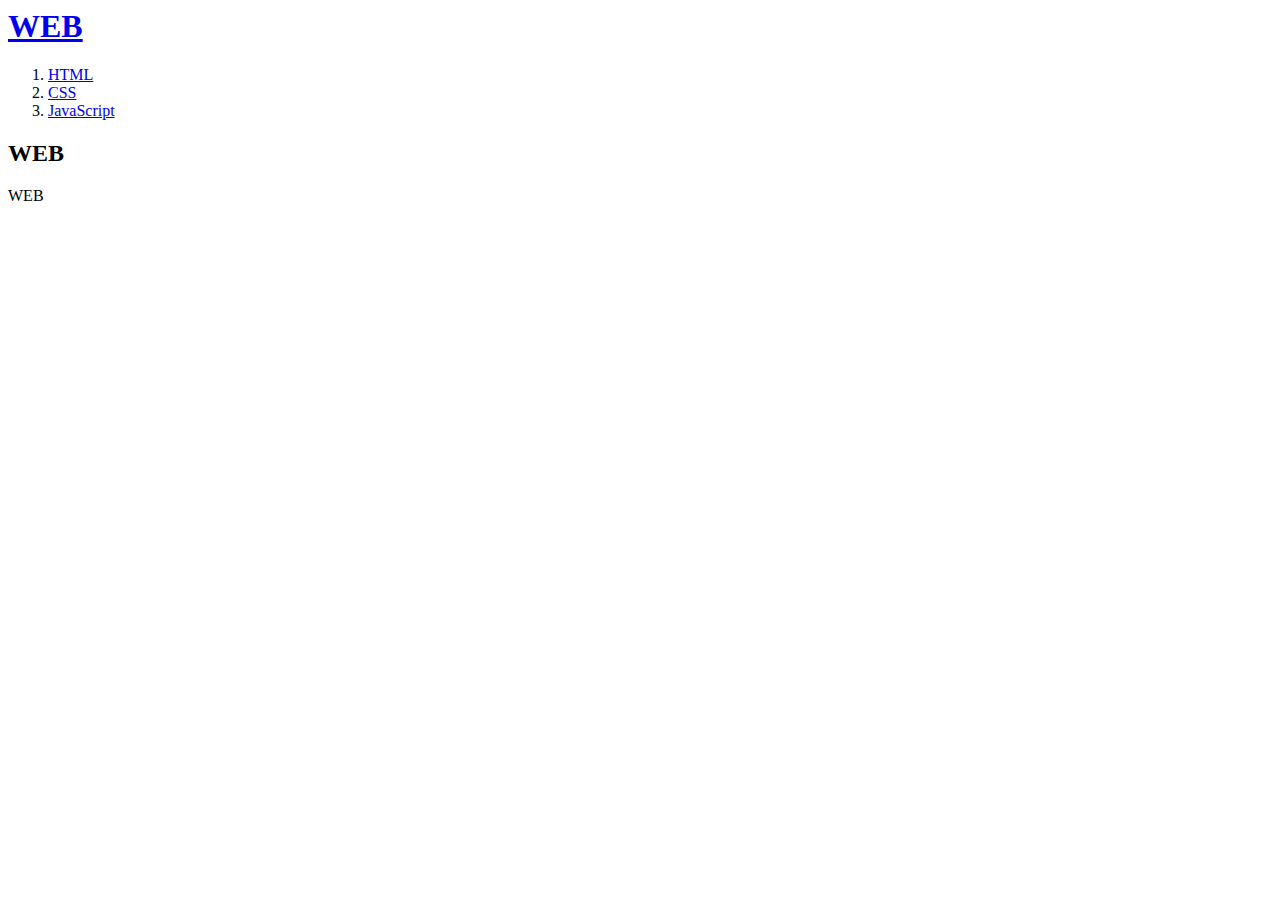
<file: index.html>
<html>
<head>
    <title>WEB1 - Welcome</title>
    <meta charset="utf-8">
</head>
<body>
<h1><a href="index.html">WEB</a></h1>
<ol>
    <li><a href="1.html">HTML</a> </li>
    <li><a href="2.html">CSS</a> </li>
    <li><a href="3.html">JavaScript</a></li>
</ol>
<h2>WEB</h2>
<p>WEB</p>
</body>
</html>
</file>
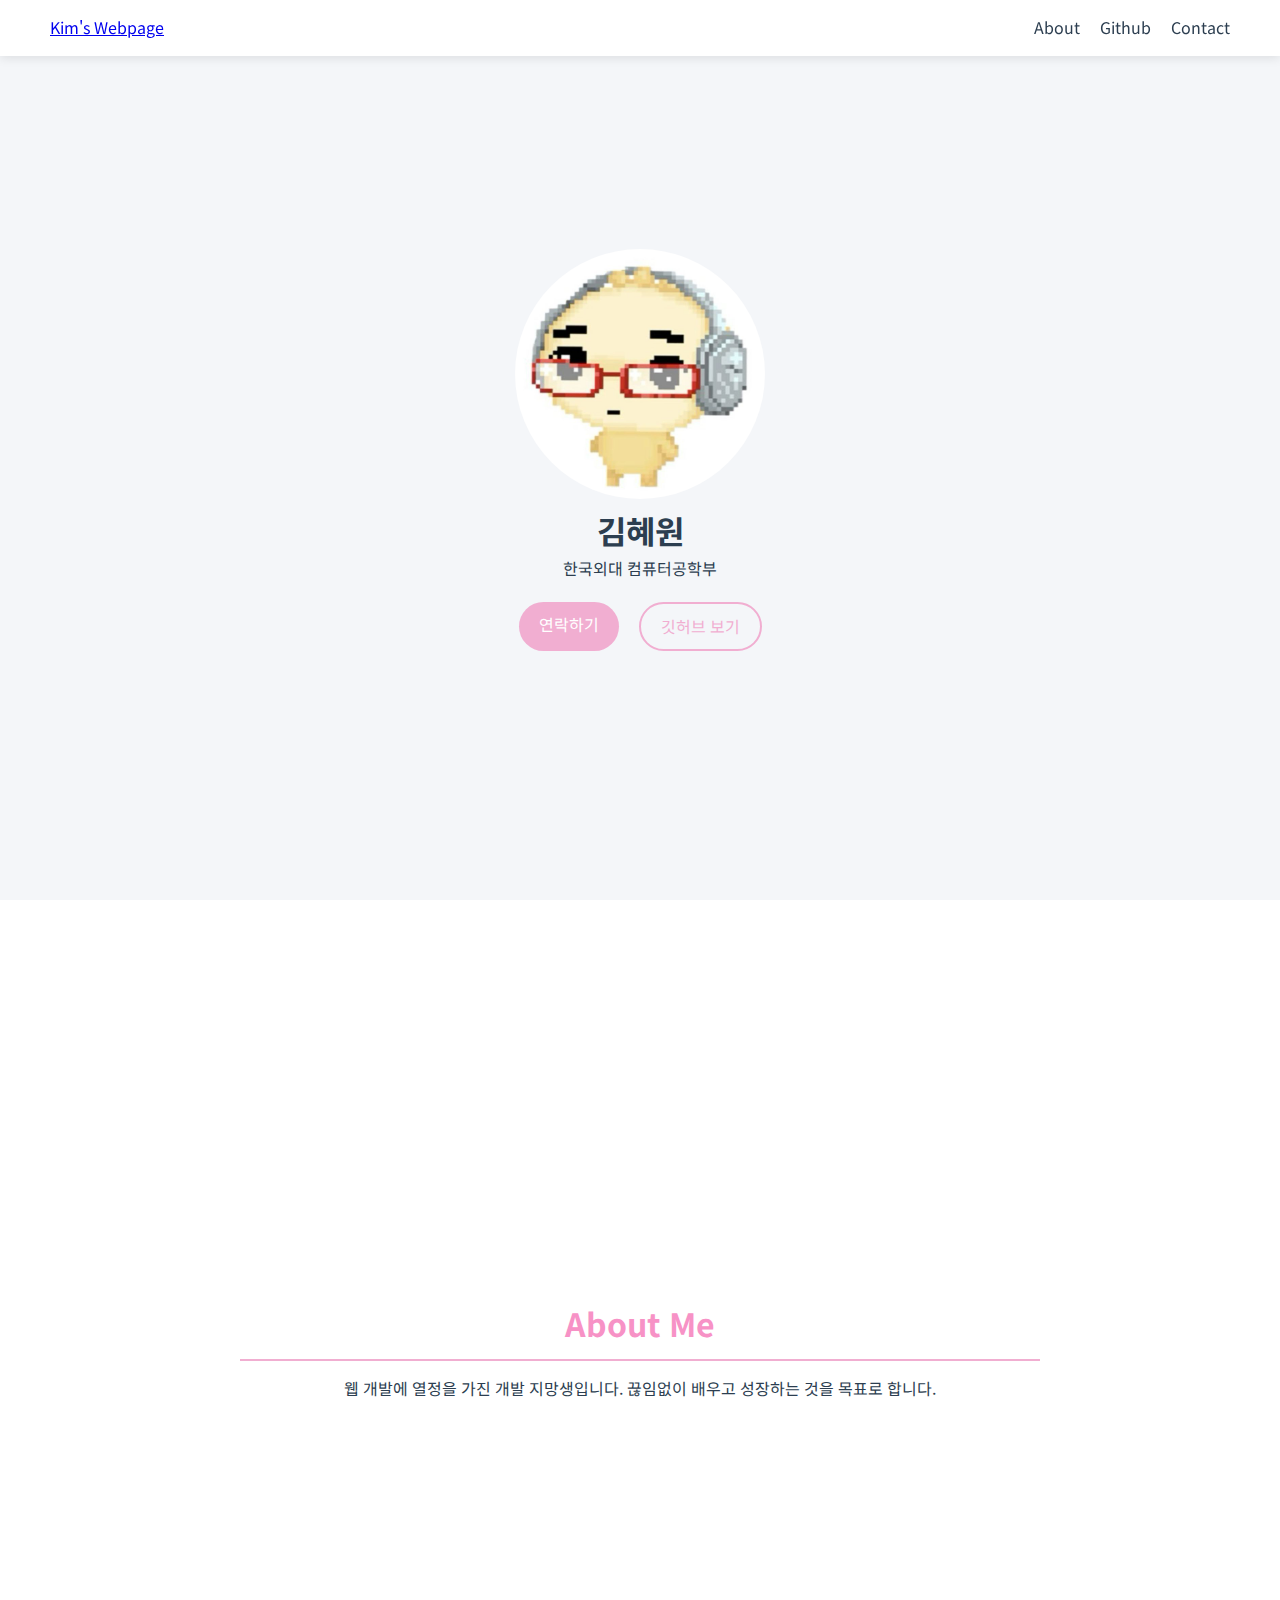
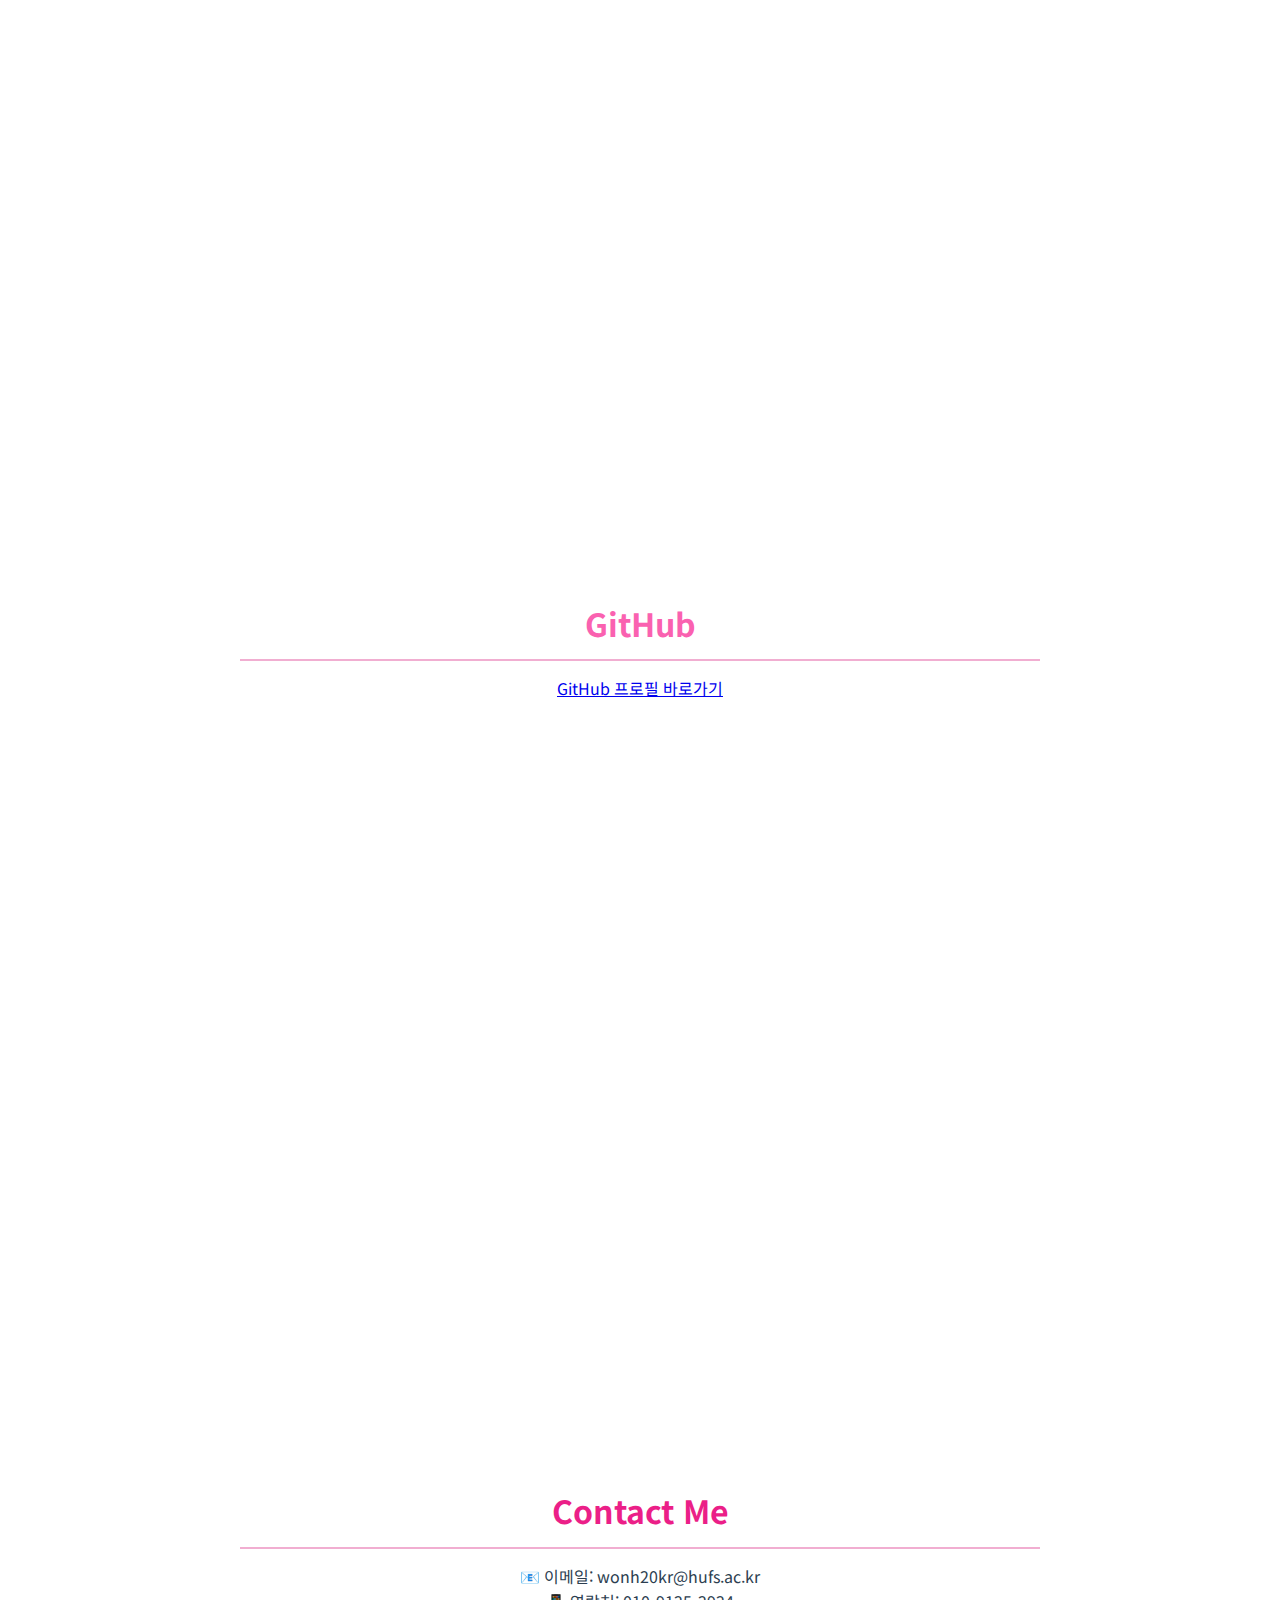
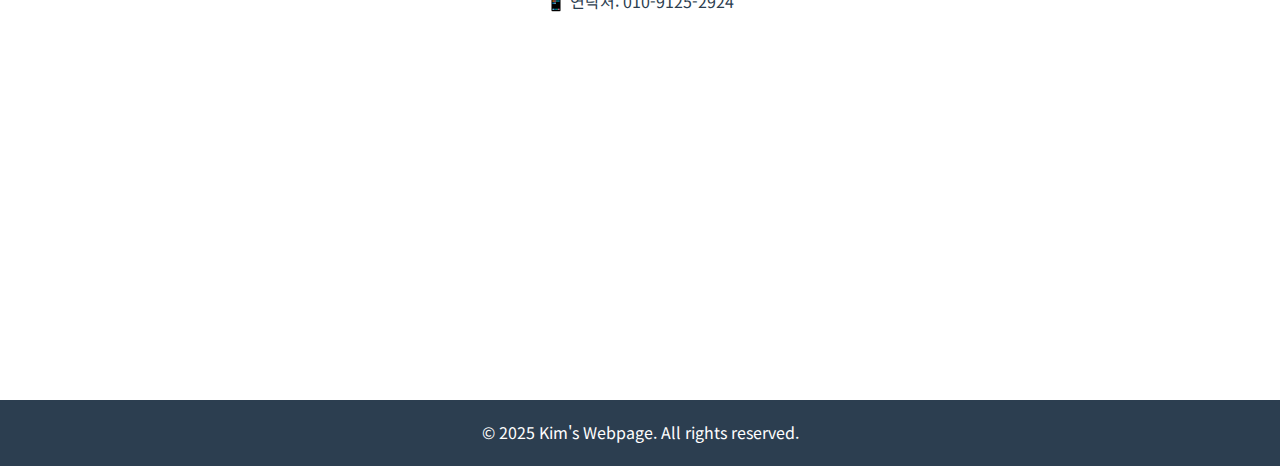
<file: HTML_CSS_SESSION3/index.html>
<!DOCTYPE html>
<html lang="ko">
<head>
    <meta charset="UTF-8">
    <title>김혜원s webpage</title>
    <link rel="stylesheet" href="style.css">
    <link href="https://fonts.googleapis.com/css2?family=Noto+Sans+KR:wght@300;400;700&display=swap" rel="stylesheet">
</head>
<body>
    <!-- 네비게이션 -->
    <nav class="navbar">
        <div class="nav-container">
            <a href="#home" class="nav-logo">Kim's Webpage</a>
            <ul class="nav-menu">
                <li><a href="#about">About</a></li>
                <li><a href="#github">Github</a></li>
                <li><a href="#contact">Contact</a></li>
            </ul>
        </div>
    </nav>

    <!-- 메인 홈 섹션 -->
    <section id="home" class="home-section">
        <div class="home-content">
            <img src="만두콘.jpg" alt="프로필 사진" class="home-profile-image">
            <h1>김혜원</h1>
            <p> 한국외대 컴퓨터공학부</p>
            <div class="home-buttons">
                <a href="#contact" class="btn btn-primary">연락하기</a>
                <a href="#github" class="btn btn-secondary">깃허브 보기</a>
            </div>
        </div>
    </section>

    <!-- About 섹션 -->
    <section id="about" class="about-section">
        <div class="section-container">
            <h2>About Me</h2>
            <p>
                웹 개발에 열정을 가진 개발 지망생입니다.
                끊임없이 배우고 성장하는 것을 목표로 합니다.
            </p>
        </div>
    </section>


    <!-- 깃허브 섹션 -->
    <section id="github" class="github-section">
        <div class="section-container">
            <h2>GitHub</h2>
            <div class="github-content">
                <a href="https://github.com/" target="_blank" class="github-link">
                    GitHub 프로필 바로가기
                </a>
            </div>
        </div>
    </section>

    <!-- 연락처 섹션 -->
    <section id="contact" class="contact-section">
        <div class="section-container">
            <h2>Contact Me</h2>
            <div class="contact-info">
                <p>📧 이메일: wonh20kr@hufs.ac.kr</p>
                <p>📱 연락처: 010-9125-2924</p>
            </div>
        </div>
    </section>

    <footer>
        <p>© 2025 Kim's Webpage. All rights reserved.</p>
    </footer>
</body>
</html>
</file>
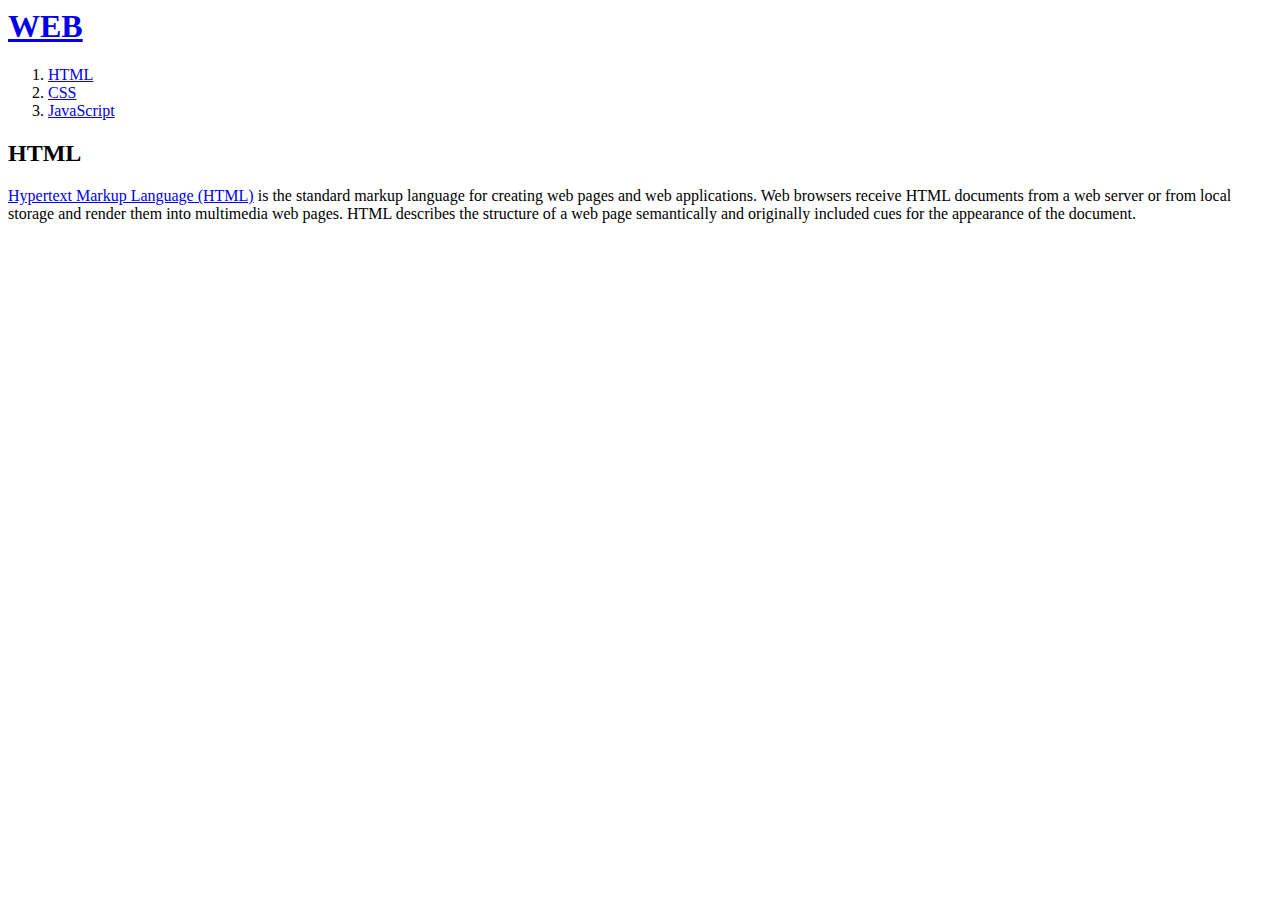
<file: 1.html>
<html>
<head>
    <title>WEB1 - HTML</title>
    <meta charset="utf-8">
</head>
<body>
<h1><a href="index.html">WEB</a></h1>
<ol>
    <li><a href="1.html">HTML</a> </li>
    <li><a href="2.html">CSS</a> </li>
    <li><a href="3.html">JavaScript</a></li>
</ol>
<h2>HTML</h2>
<p><a href="https://www.w3.org/TR/2011/WD-html5-20110405/" target="_blank" title="html5 specification">Hypertext Markup Language (HTML)</a> is the standard markup language for creating web pages and web applications. Web browsers receive HTML documents from a web server or from local storage and render them into multimedia web pages. HTML describes the structure of a web page semantically and originally included cues for the appearance of the document.
</body>
</html>
</file>
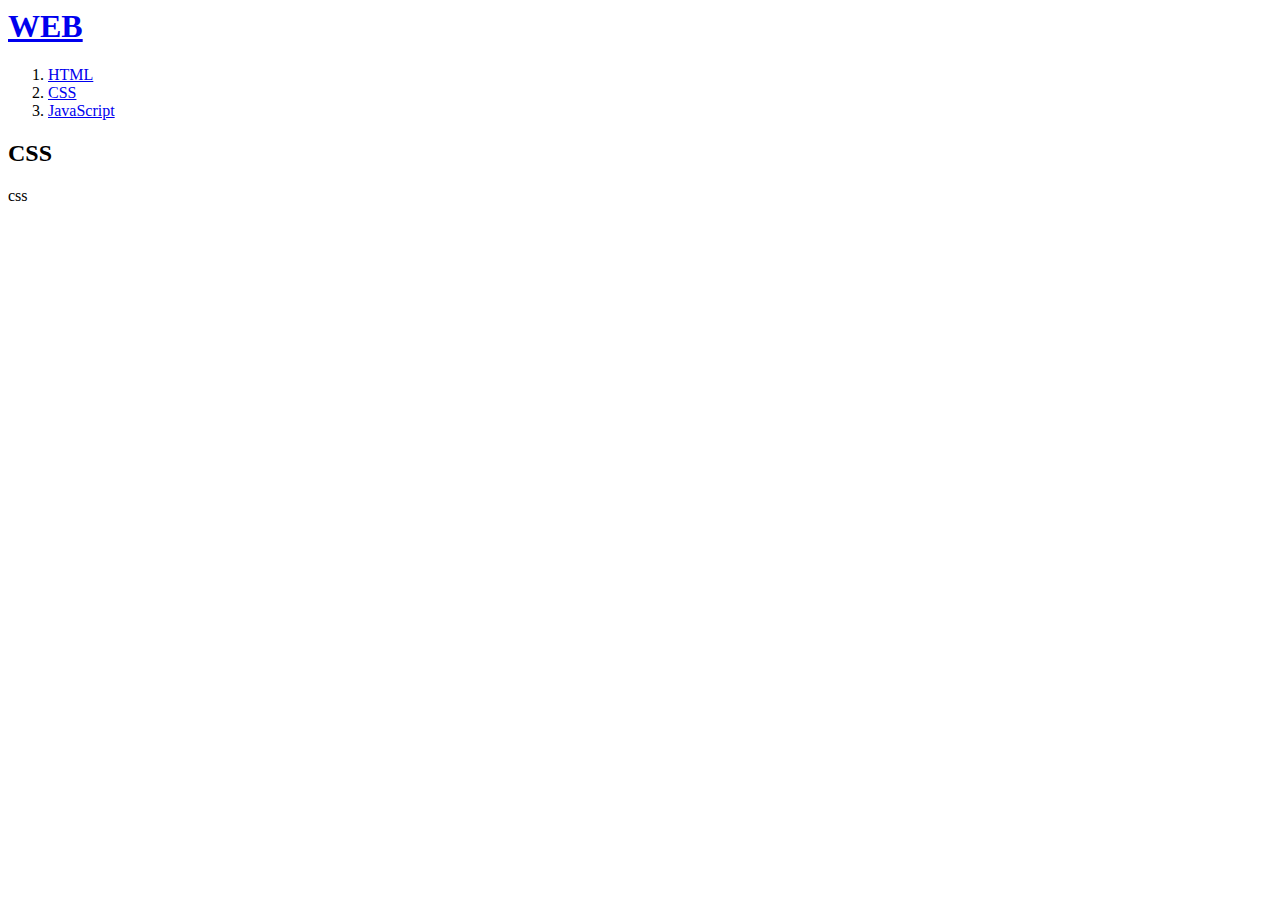
<file: 2.html>
<html>
<head>
    <title>WEB1 - CSS</title>
    <meta charset="utf-8">
</head>
<body>
<h1><a href="index.html">WEB</a></h1>
<ol>
    <li><a href="1.html">HTML</a> </li>
    <li><a href="2.html">CSS</a> </li>
    <li><a href="3.html">JavaScript</a></li>
</ol>
<h2>CSS</h2>
<p>css</p>
</body>
</html>
</file>
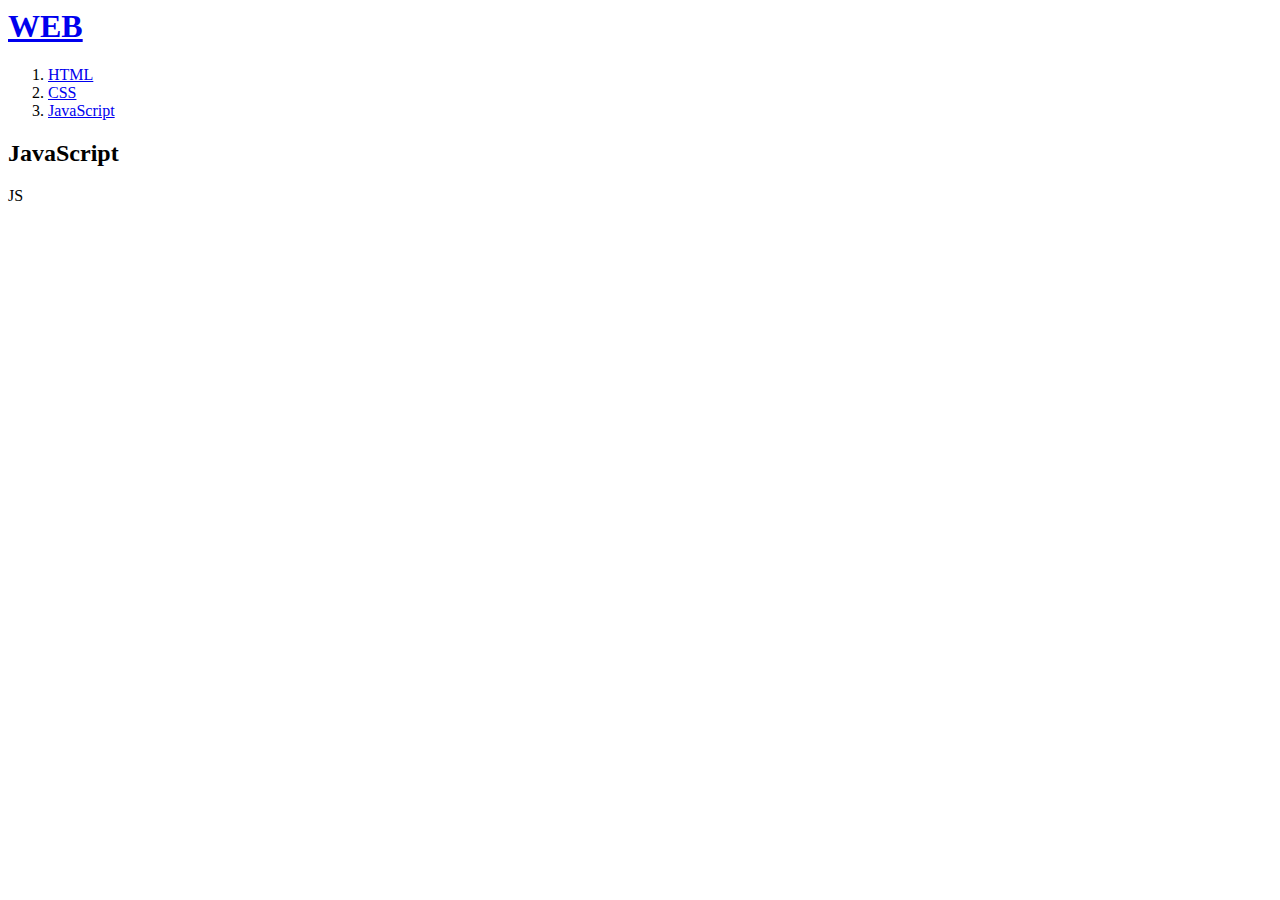
<file: 3.html>
<html>
<head>
    <title>WEB1 - JavaScript</title>
    <meta charset="utf-8">
</head>
<body>
<h1><a href="index.html">WEB</a></h1>
<ol>
    <li><a href="1.html">HTML</a> </li>
    <li><a href="2.html">CSS</a> </li>
    <li><a href="3.html">JavaScript</a></li>
</ol>
<h2>JavaScript</h2>
<p>JS</p>
</body>
</html>
</file>
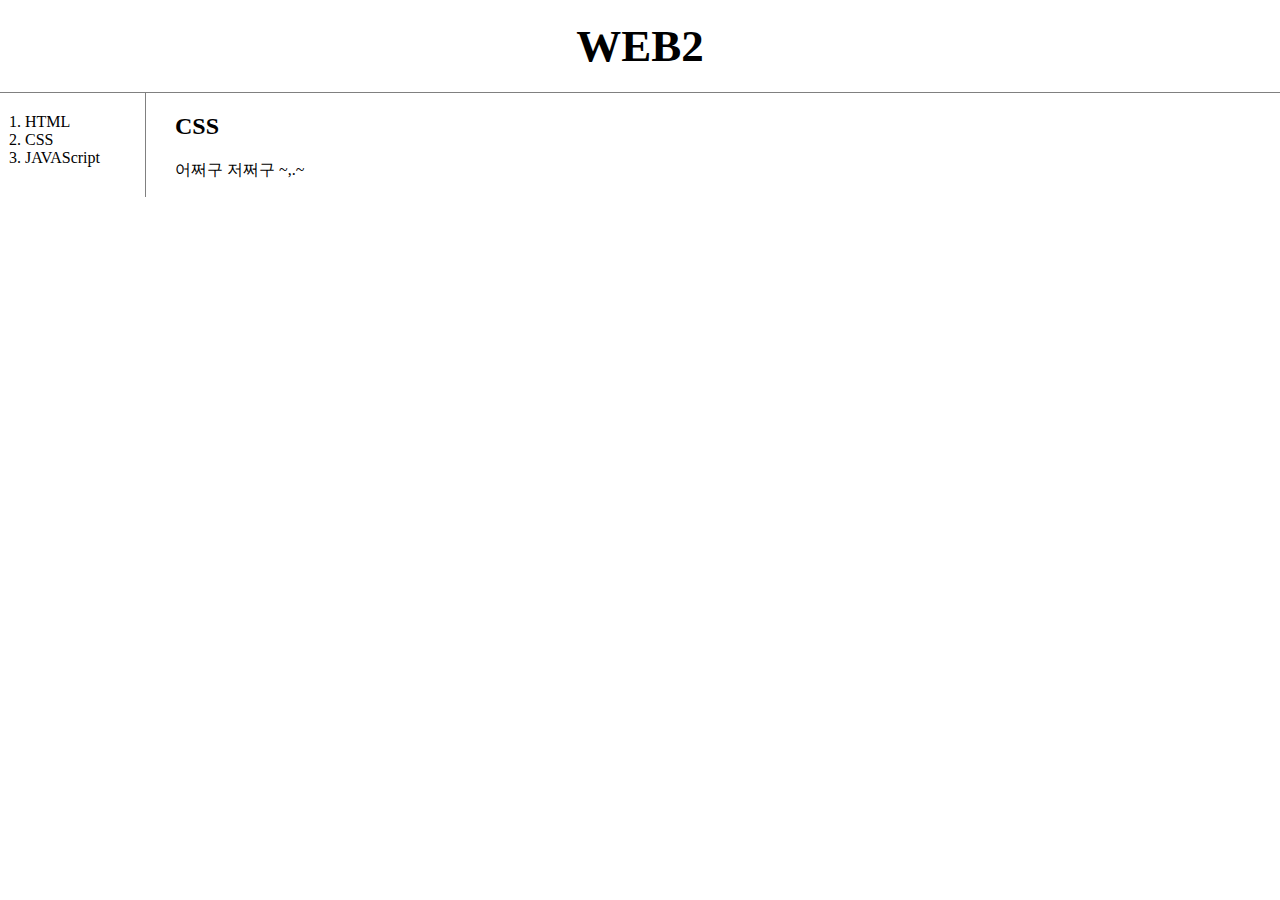
<file: box.html>
<!DOCTYPE html>
<html>
    <head>
    <meta charset="utf-8">
    <title>WEB - CSS</title>
    <style>
        body{
            margin:0;
        }
        a{
            color:black;
            text-decoration: none;
        }
        h1{
            font-size: 45px;
            text-align: center;
            border-bottom: 1px solid gray;
            margin: 0;
            padding: 20px;
        }
        ol{
            border-right: 1px solid gray;
            width: 100px;
            margin: 0;
            padding: 20px;
        }
        #grid{
            display: grid;
            grid-template-columns: 150px 1fr;
        }
        #grid ol{
            padding-left: 25px;
        }
        #grid #article{
            padding-left: 25px;
        }
        @media(max-width:800px){
            #grid{
                display: block;
            }
            ol{
                border-right: none;
            }
            h1{
                border-bottom: none;
            }
        }
        </style>
    </head>
    <body>
        <h1>WEB2</h1>
        <div id="grid">
            <ol>
                <li><a href="">HTML</a></li>
                <li><a href="">CSS</a></li>
                <li><a href="">JAVAScript</a></li>
            </ol>
            <div id ="article">
                <h2>CSS</h2>
                <p>
                    어쩌구 저쩌구 ~,.~
                </p>
            </div>
        </div>

    </body>
</html>
</file>
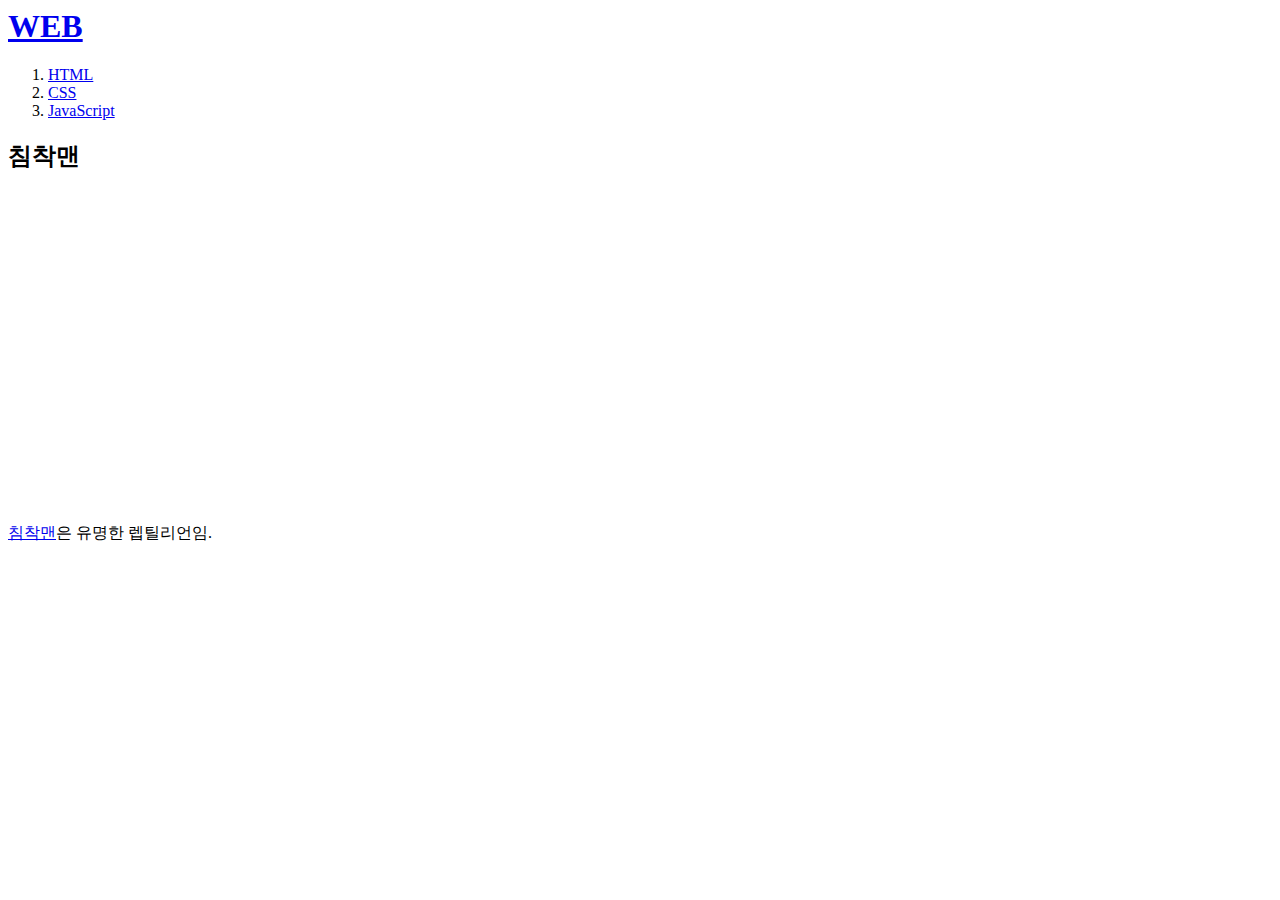
<file: video.html>
<html>
<head>
    <!-- Google tag (gtag.js) -->
<script async src="https://www.googletagmanager.com/gtag/js?id=G-ZY07VS7ED8"></script>
<script>
  window.dataLayer = window.dataLayer || [];
  function gtag(){dataLayer.push(arguments);}
  gtag('js', new Date());

  gtag('config', 'G-ZY07VS7ED8');
</script>
    <title>WEB1 - HTML</title>
    <meta charset="utf-8">
</head>
<body>
   
<h1><a href="index.html">WEB</a></h1>
<ol>
    <li><a href="1.html">HTML</a> </li>
    <li><a href="2.html">CSS</a> </li>
    <li><a href="3.html">JavaScript</a></li>
</ol>
<h2>침착맨 </h2>
<p>
    <iframe width="560" height="315" src="https://www.youtube.com/embed/AcIZANFqEl8?si=jgusmrjm4slphWzz" title="YouTube video player" frameborder="0" allow="accelerometer; autoplay; clipboard-write; encrypted-media; gyroscope; picture-in-picture; web-share" referrerpolicy="strict-origin-when-cross-origin" allowfullscreen></iframe>
</p>
<p><a href="https://www.youtube.com/channel/UCUj6rrhMTR9pipbAWBAMvUQ" target="_blank" title="침착맨 유튜브 바로가기">침착맨</a>은 유명한 렙틸리언임.
<p>
    <div id="disqus_thread"></div>
    <script>
        /**
        *  RECOMMENDED CONFIGURATION VARIABLES: EDIT AND UNCOMMENT THE SECTION BELOW TO INSERT DYNAMIC VALUES FROM YOUR PLATFORM OR CMS.
        *  LEARN WHY DEFINING THESE VARIABLES IS IMPORTANT: https://disqus.com/admin/universalcode/#configuration-variables    */
        /*
        var disqus_config = function () {
        this.page.url = PAGE_URL;  // Replace PAGE_URL with your page's canonical URL variable
        this.page.identifier = PAGE_IDENTIFIER; // Replace PAGE_IDENTIFIER with your page's unique identifier variable
        };
        */
        (function() { // DON'T EDIT BELOW THIS LINE
        var d = document, s = d.createElement('script');
        s.src = 'https://web1-sdocrhe0bw.disqus.com/embed.js';
        s.setAttribute('data-timestamp', +new Date());
        (d.head || d.body).appendChild(s);
        })();
    </script>
    <noscript>Please enable JavaScript to view the <a href="https://disqus.com/?ref_noscript">comments powered by Disqus.</a></noscript>
</p>
<!--Start of Tawk.to Script-->
<script type="text/javascript">
    var Tawk_API=Tawk_API||{}, Tawk_LoadStart=new Date();
    (function(){
    var s1=document.createElement("script"),s0=document.getElementsByTagName("script")[0];
    s1.async=true;
    s1.src='https://embed.tawk.to/67eb45b0bbb0ca1910da9376/1innggea7';
    s1.charset='UTF-8';
    s1.setAttribute('crossorigin','*');
    s0.parentNode.insertBefore(s1,s0);
    })();
    </script>
    <!--End of Tawk.to Script-->
</body>
</html>
</file>
<file: HTML_CSS_SESSION3/style.css>
:root {
    --primary-color: #f1aed1;
    --secondary-color: #2c3e50;
    --background-color: #f4f6f9;
}

* {
    margin: 0;
    padding: 0;
    box-sizing: border-box;
    scroll-behavior: smooth;
}

body {
    font-family: 'Noto Sans KR', sans-serif;
    line-height: 1.6;
    color: var(--secondary-color);
}

/* 네비게이션 스타일 */
.navbar {
    position: fixed;
    width: 100%;
    background-color: white;
    box-shadow: 0 2px 10px rgba(0,0,0,0.1);
    z-index: 1000;
}

.nav-container {
    display: flex;
    justify-content: space-between;
    align-items: center;
    padding: 15px 50px;
}

.nav-menu {
    display: flex;
    list-style: none;
    gap: 20px;
}

.nav-menu a {
    text-decoration: none;
    color: var(--secondary-color);
    transition: color 0.3s;
}

/* 섹션 공통 스타일 */
section {
    min-height: 100vh;
    display: flex;
    align-items: center;
    justify-content: center;
    padding: 50px;
}

.section-container {
    max-width: 800px;
    width: 100%;
    text-align: center;
}

/* 홈 섹션 */
.home-section {
    background-color: var(--background-color);
}

.home-content {
    text-align: center;
}

.home-profile-image {
    width: 250px;
    height: 250px;
    border-radius: 50%;
    object-fit: cover;
}

.home-buttons {
    margin-top: 20px;
    display: flex;
    justify-content: center;
    gap: 20px;
}

.btn {
    text-decoration: none;
    padding: 10px 20px;
    border-radius: 25px;
}

.btn-primary {
    background-color: var(--primary-color);
    color: white;
}

.btn-secondary {
    border: 2px solid var(--primary-color);
    color: var(--primary-color);
}

/* 다른 섹션들 스타일 추가 가능 */

footer {
    background-color: var(--secondary-color);
    color: white;
    text-align: center;
    padding: 20px;
}

h2 {
    color: #f792c6; /* 모든 h2 태그의 기본 색상 */
    font-size: 2rem; /* 크기 조정 */
    border-bottom: 2px solid var(--primary-color);
    padding-bottom: 10px;
    margin-bottom: 15px;
    text-align: center; /* 중앙 정렬 */
}

/* 특정 섹션의 h2에 다른 색상을 주고 싶다면 */
#github h2 {
    color: #fa61b0; 
}

#contact h2 {
    color: #eb1f88; 
}
</file>
